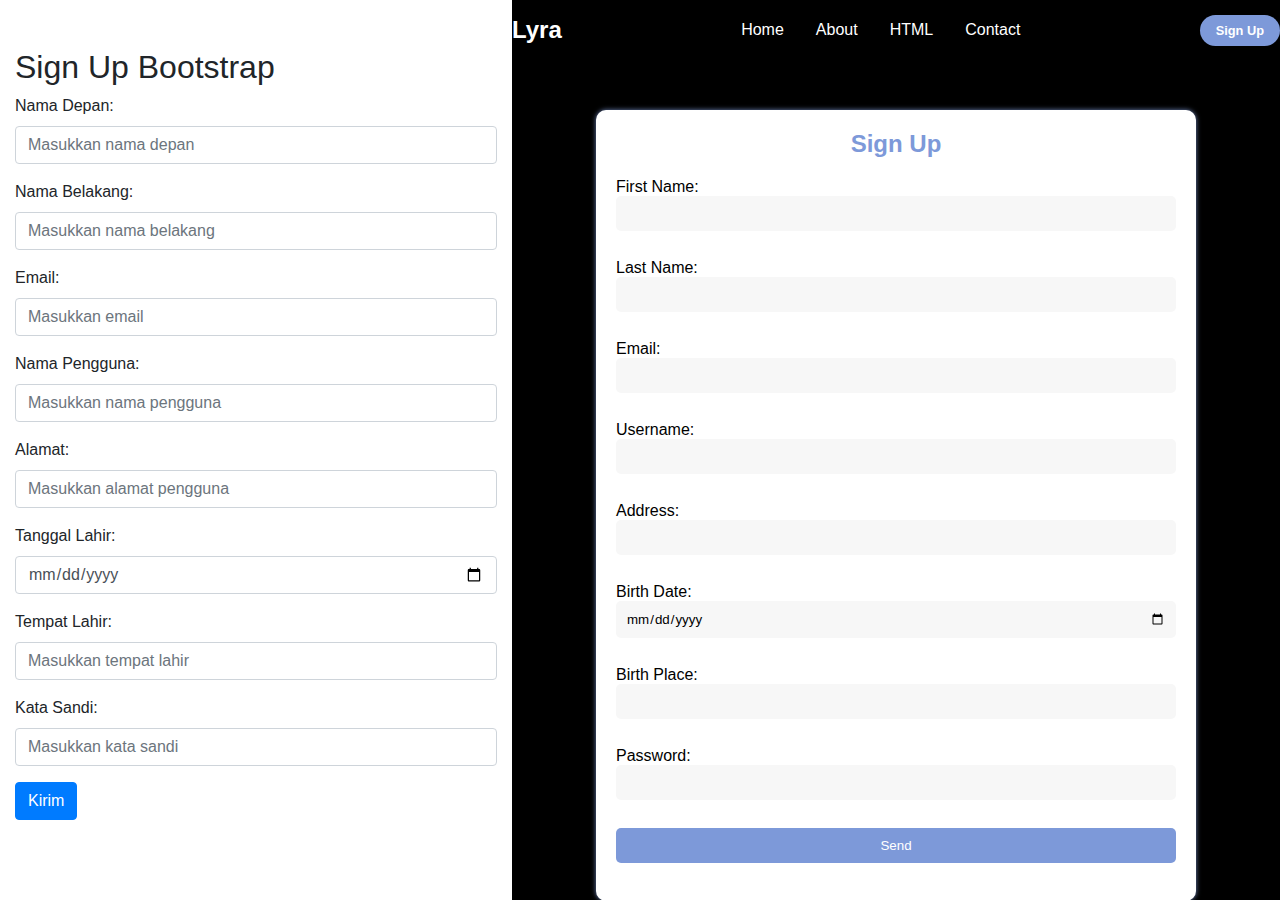
<file: index.html>
<!DOCTYPE html>
<html lang="en">
<head>
    <meta charset="UTF-8">
    <meta name="viewport" content="width=device-width, initial-scale=1.0">
    <title>Frameset</title>
</head>
<frameset cols="40%, 60%" border="0">
    <frame name="halaman1" src="signup-bs.html"/>
    <frame name="halaman1" src="signup-page.html"/>
</frameset>

<body>
</body>
</html>
</file>
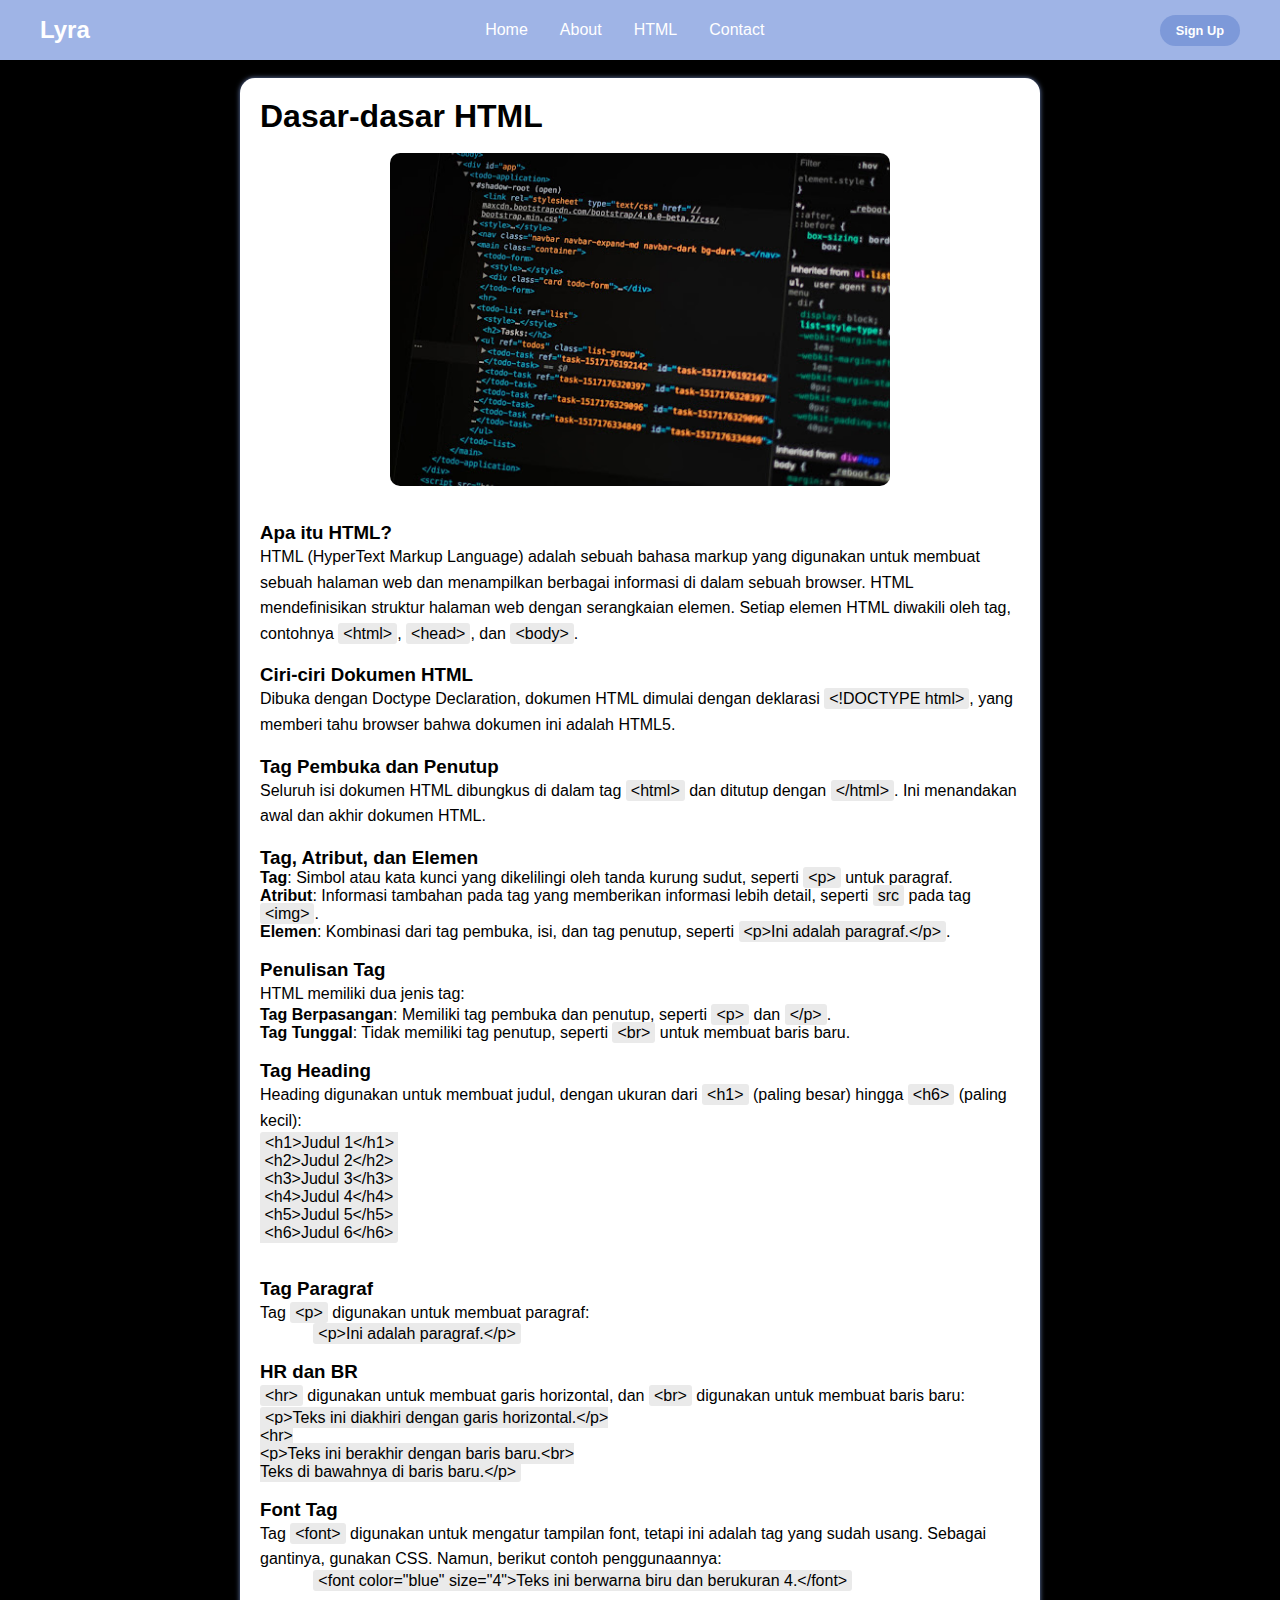
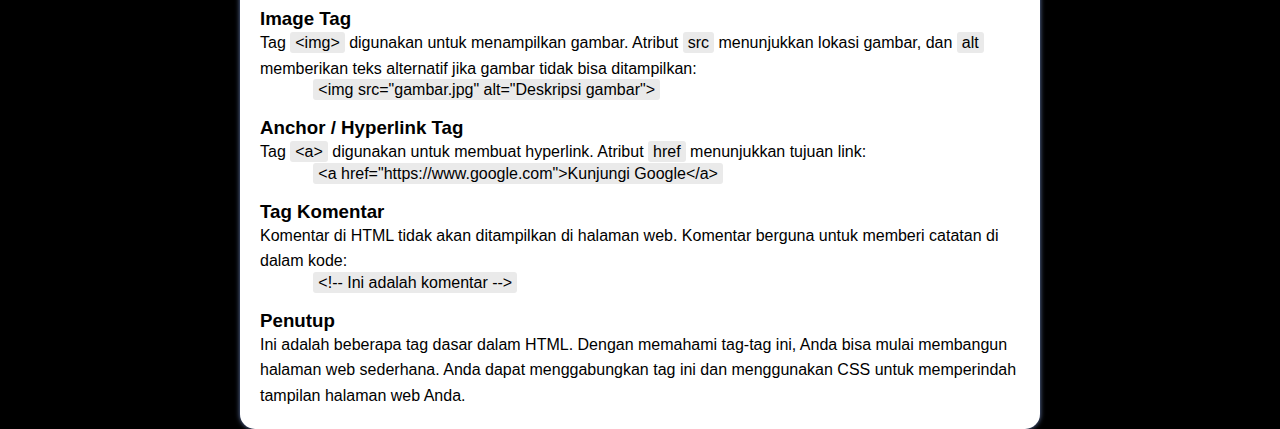
<file: html-page.html>
<!DOCTYPE html>
<html lang="en">
<head>
    <meta charset="UTF-8">
    <meta name="viewport" content="width=device-width, initial-scale=1.0">
    <title>Dasar-dasar HTML</title>
    <link rel="stylesheet" href="stylePage.css" />
</head>
<body>
    <header>
        <div class="navbar">
         <div class="logo"><a href="web-main.html">Lyra</a></div>
         <ul class="links">
             <li><a href="web-main.html">Home</a></li>
             <li><a href="about">About</a></li>
             <li><a href="html-page.html">HTML</a></li>
             <li><a href="contact-page.html">Contact</a></li>
         </ul>
         <a href="signup-page.html" class="action_btn">Sign Up</a>
         <div class="toggle_btn">
             <i class="fa-solid fa-bars"></i>
         </div>
        </div>
 
        <div class="dropdown_menu">
         <li><a href="web-main.html">Home</a></li>
         <li><a href="about">About</a></li>
         <li><a href="html-page.html">HTML</a></li>
         <li><a href="contact-page.html">Contact</a></li>
         <li><a href="signup-page.html" class="action_btn">Sign Up</a></li>
        </div>
     </header>

    <br>
    <section>
        <h1>Dasar-dasar HTML</h1>
        <br>
        <img src="html.jpg" alt="image html" class="small-image" />
        <br>
        <br>
        <h3>Apa itu HTML?</h3>
        <p>HTML (HyperText Markup Language) adalah sebuah bahasa markup yang digunakan untuk membuat sebuah 
            halaman web dan menampilkan berbagai informasi di dalam 
            sebuah browser. HTML mendefinisikan struktur halaman web dengan serangkaian elemen. Setiap elemen HTML diwakili oleh tag, contohnya <code>&lt;html&gt;</code>, <code>&lt;head&gt;</code>, dan <code>&lt;body&gt;</code>.</p>
        <br>

        <h3>Ciri-ciri Dokumen HTML</h3>
        <p>Dibuka dengan Doctype Declaration, dokumen HTML dimulai dengan deklarasi <code>&lt;!DOCTYPE html&gt;</code>, yang memberi tahu browser bahwa dokumen ini adalah HTML5.</p>
        <br>

        <h3>Tag Pembuka dan Penutup</h3>
        <p>Seluruh isi dokumen HTML dibungkus di dalam tag <code>&lt;html&gt;</code> dan ditutup dengan <code>&lt;/html&gt;</code>. Ini menandakan awal dan akhir dokumen HTML.</p>
        <br>

        <h3>Tag, Atribut, dan Elemen</h3>
        <ul>
            <li><strong>Tag</strong>: Simbol atau kata kunci yang dikelilingi oleh tanda kurung sudut, seperti <code>&lt;p&gt;</code> untuk paragraf.</li>
            <li><strong>Atribut</strong>: Informasi tambahan pada tag yang memberikan informasi lebih detail, seperti <code>src</code> pada tag <code>&lt;img&gt;</code>.</li>
            <li><strong>Elemen</strong>: Kombinasi dari tag pembuka, isi, dan tag penutup, seperti <code>&lt;p&gt;Ini adalah paragraf.&lt;/p&gt;</code>.</li>
        </ul>
        <br>
        <h3>Penulisan Tag</h3>
        <p>HTML memiliki dua jenis tag:</p>
        <ul>
            <li><strong>Tag Berpasangan</strong>: Memiliki tag pembuka dan penutup, seperti <code>&lt;p&gt;</code> dan <code>&lt;/p&gt;</code>.</li>
            <li><strong>Tag Tunggal</strong>: Tidak memiliki tag penutup, seperti <code>&lt;br&gt;</code> untuk membuat baris baru.</li>
        </ul>
        <br>
        <h3>Tag Heading</h3>
        <p>Heading digunakan untuk membuat judul, dengan ukuran dari <code>&lt;h1&gt;</code> (paling besar) hingga <code>&lt;h6&gt;</code> (paling kecil):</p>
        <pre>
<code>&lt;h1&gt;Judul 1&lt;/h1&gt; 
 &lt;h2&gt;Judul 2&lt;/h2&gt; 
 &lt;h3&gt;Judul 3&lt;/h3&gt; 
 &lt;h4&gt;Judul 4&lt;/h4&gt; 
 &lt;h5&gt;Judul 5&lt;/h5&gt; 
 &lt;h6&gt;Judul 6&lt;/h6&gt;
</code>
        </pre>

        <h3>Tag Paragraf</h3>
        <p>Tag <code>&lt;p&gt;</code> digunakan untuk membuat paragraf:</p>
        <pre>
            <code>&lt;p&gt;Ini adalah paragraf.&lt;/p&gt;</code>
        </pre>

        <h3>HR dan BR</h3>
        <p><code>&lt;hr&gt;</code> digunakan untuk membuat garis horizontal, dan <code>&lt;br&gt;</code> digunakan untuk membuat baris baru:</p>
        <pre>
<code>&lt;p&gt;Teks ini diakhiri dengan garis horizontal.&lt;/p&gt;
&lt;hr&gt;
&lt;p&gt;Teks ini berakhir dengan baris baru.&lt;br&gt;
Teks di bawahnya di baris baru.&lt;/p&gt;</code>
        </pre>

        <h3>Font Tag</h3>
        <p>Tag <code>&lt;font&gt;</code> digunakan untuk mengatur tampilan font, tetapi ini adalah tag yang sudah usang. Sebagai gantinya, gunakan CSS. Namun, berikut contoh penggunaannya:</p>
        <pre>
            <code>&lt;font color="blue" size="4"&gt;Teks ini berwarna biru dan berukuran 4.&lt;/font&gt;</code>
        </pre>

        <h3>Image Tag</h3>
        <p>Tag <code>&lt;img&gt;</code> digunakan untuk menampilkan gambar. Atribut <code>src</code> menunjukkan lokasi gambar, dan <code>alt</code> memberikan teks alternatif jika gambar tidak bisa ditampilkan:</p>
        <pre>
            <code>&lt;img src="gambar.jpg" alt="Deskripsi gambar"&gt;</code>
        </pre>

        <h3>Anchor / Hyperlink Tag</h3>
        <p>Tag <code>&lt;a&gt;</code> digunakan untuk membuat hyperlink. Atribut <code>href</code> menunjukkan tujuan link:</p>
        <pre>
            <code>&lt;a href="https://www.google.com"&gt;Kunjungi Google&lt;/a&gt;</code>
        </pre>

        <h3>Tag Komentar</h3>
        <p>Komentar di HTML tidak akan ditampilkan di halaman web. Komentar berguna untuk memberi catatan di dalam kode:</p>
        <pre>
            <code>&lt;!-- Ini adalah komentar --&gt;</code>
        </pre>

        <h3>Penutup</h3>
        <p>Ini adalah beberapa tag dasar dalam HTML. Dengan memahami tag-tag ini, Anda bisa mulai membangun halaman web sederhana. Anda dapat menggabungkan tag ini dan menggunakan CSS untuk memperindah tampilan halaman web Anda.</p>
    </section>

    <script>
        const toggleBtn = document.querySelector('.toggle_btn')
        const toggleBtnIcon = document.querySelector('.toggle_btn i')
        const dropDownMenu = document.querySelector('.dropdown_menu')

        toggleBtn.onclick = function () {
            dropDownMenu.classList.toggle('open')
            const isOpen =  dropDownMenu.classList.contains('open')

            toggleBtnIcon.classList = isOpen
            ? 'fa-solid fa-xmark'
            : 'fa-solid fa-bars'
        }
    </script>
    
</body>
</html>
</file>
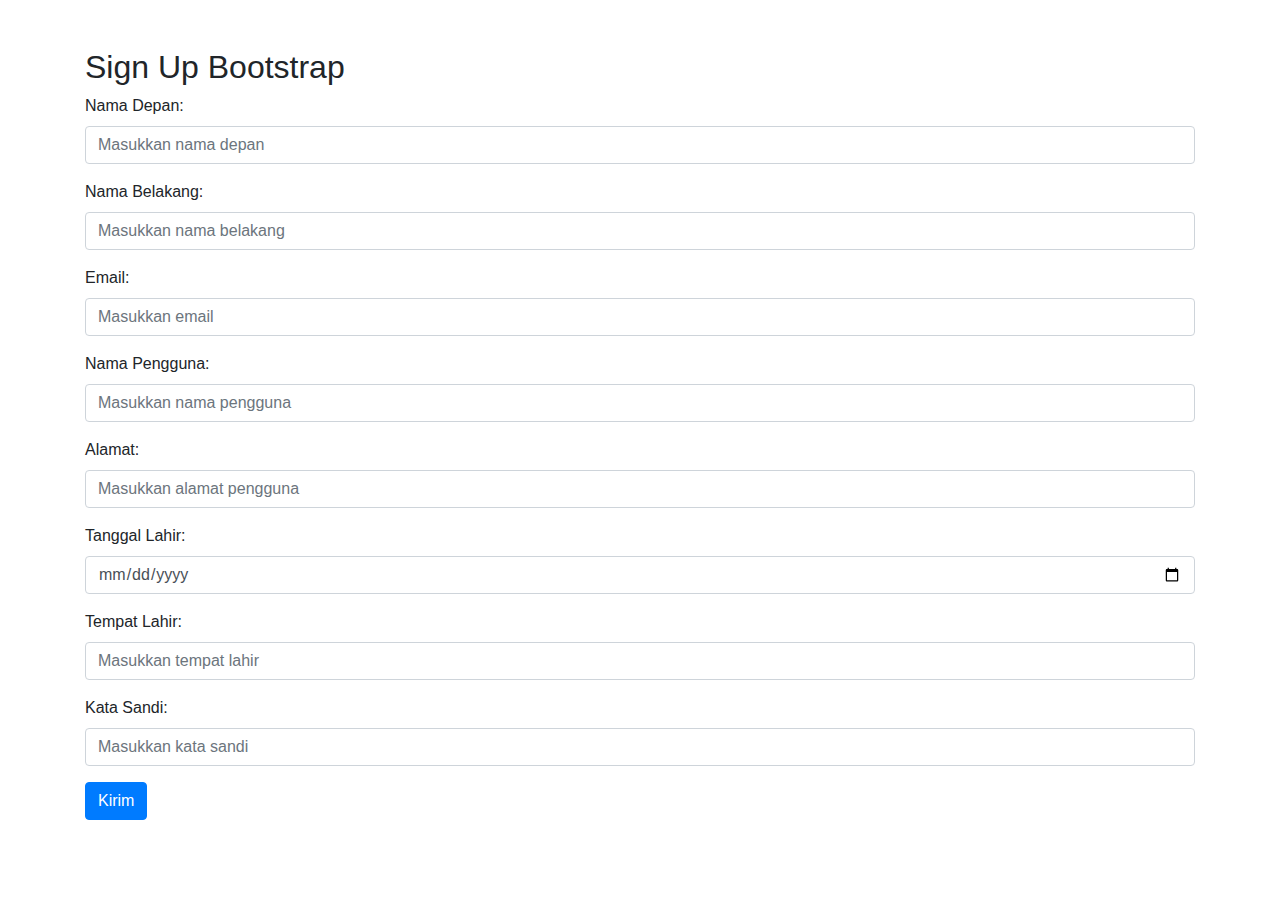
<file: signup-bs.html>
<!DOCTYPE html>
<html lang="en">
<head>
    <meta charset="UTF-8">
    <meta name="viewport" content="width=device-width, initial-scale=1.0">
    <title>Sign Up Bootstrap</title>
    <!-- Bootstrap CSS CDN -->
    <link href="https://maxcdn.bootstrapcdn.com/bootstrap/4.5.2/css/bootstrap.min.css" rel="stylesheet">
</head>
<body>
    <div class="container mt-5">
        <h2>Sign Up Bootstrap</h2>
        <form action="/submit" method="POST">
            <div class="form-group">
                <label for="first_name">Nama Depan:</label>
                <input type="text" class="form-control" id="first_name" name="first_name" placeholder="Masukkan nama depan">
            </div>

            <div class="form-group">
                <label for="last_name">Nama Belakang:</label>
                <input type="text" class="form-control" id="last_name" name="last_name" placeholder="Masukkan nama belakang">
            </div>

            <div class="form-group">
                <label for="email">Email:</label>
                <input type="email" class="form-control" id="email" name="email" placeholder="Masukkan email">
            </div>

            <div class="form-group">
                <label for="username">Nama Pengguna:</label>
                <input type="text" class="form-control" id="username" name="username" placeholder="Masukkan nama pengguna">
            </div>

            <div class="form-group">
                <label for="address">Alamat:</label>
                <input type="text" class="form-control" id="address" name="address" placeholder="Masukkan alamat pengguna">
            </div>

            <div class="form-group">
                <label for="birth_date">Tanggal Lahir:</label>
                <input type="date" class="form-control" id="birth_date" name="birth_date">
            </div>

            <div class="form-group">
                <label for="birth_place">Tempat Lahir:</label>
                <input type="text" class="form-control" id="birth_place" name="birth_place" placeholder="Masukkan tempat lahir">
            </div>

            <div class="form-group">
                <label for="password">Kata Sandi:</label>
                <input type="password" class="form-control" id="password" name="password" placeholder="Masukkan kata sandi">
            </div>

            <button type="submit" class="btn btn-primary">Kirim</button>
        </form>
    </div>
    <br>

    <!-- Bootstrap JS, Popper.js, and jQuery CDN -->
    <script src="https://code.jquery.com/jquery-3.5.1.slim.min.js"></script>
    <script src="https://cdn.jsdelivr.net/npm/@popperjs/core@2.9.2/dist/umd/popper.min.js"></script>
    <script src="https://maxcdn.bootstrapcdn.com/bootstrap/4.5.2/js/bootstrap.min.js"></script>
</body>
</html>
</file>
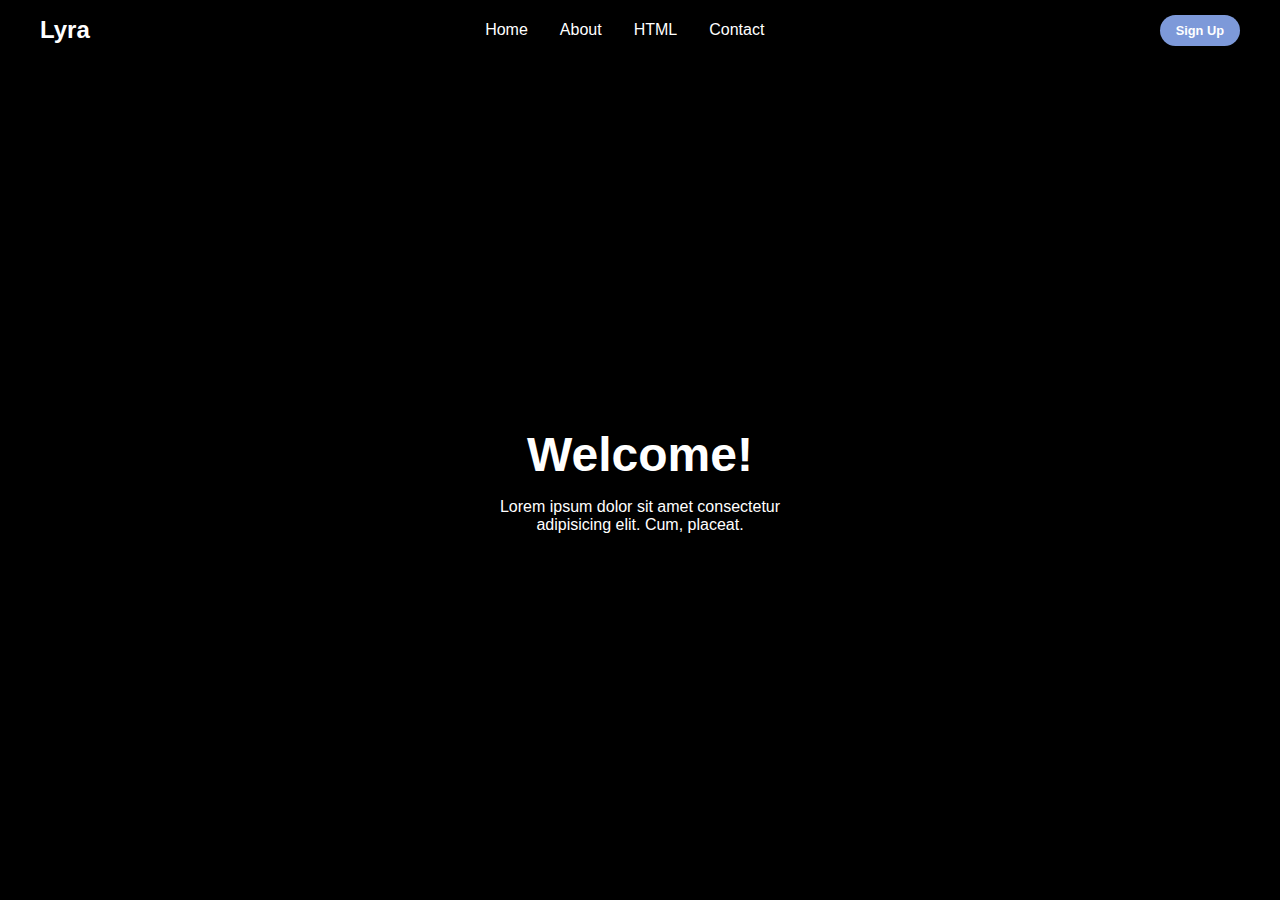
<file: web-main.html>
<!DOCTYPE html>
<html lang="en">
<head>
    <meta charset="UTF-8">
    <meta name="viewport" content="width=device-width, initial-scale=1.0">
    <link 
    rel="stylesheet" 
    href="https://cdnjs.cloudflare.com/ajax/libs/font-awesome/6.5.1/css/all.min.css" 
    integrity="sha512-DTOQO9RWCH3ppGqcWaEA1BIZOC6xxalwEsw9c2QQeAIftl+Vegovlnee1c9QX4TctnWMn13TZye+giMm8e2LwA==" 
    crossorigin="anonymous" 
    referrerpolicy="no-referrer" 
    />
    <title>Website</title>
    <!-- External Style CSS -->
<link rel="stylesheet" href="styleMain.css" />
</head>
<body>
    <header>
       <div class="navbar">
        <div class="logo"><a href="web-main.html">Lyra</a></div>
        <ul class="links">
            <li><a href="web-main.html">Home</a></li>
            <li><a href="about">About</a></li>
            <li><a href="html-page.html">HTML</a></li>
            <li><a href="contact-page.html">Contact</a></li>
        </ul>
        <a href="signup-page.html" class="action_btn">Sign Up</a>
        <div class="toggle_btn">
            <i class="fa-solid fa-bars"></i>
        </div>
       </div>

       <div class="dropdown_menu">
        <li><a href="web-main.html">Home</a></li>
        <li><a href="about">About</a></li>
        <li><a href="html-page.html">HTML</a></li>
        <li><a href="contact-page.html">Contact</a></li>
        <li><a href="signup-page.html" class="action_btn">Sign Up</a></li>
       </div>
    </header>

    <main>
        <section id="hero">
            <h1>Welcome!</h1>
            <p>
                Lorem ipsum dolor sit amet consectetur <br />adipisicing elit. Cum, placeat.
            </p>
        </section>
    </main>

    <script>
        const toggleBtn = document.querySelector('.toggle_btn')
        const toggleBtnIcon = document.querySelector('.toggle_btn i')
        const dropDownMenu = document.querySelector('.dropdown_menu')

        toggleBtn.onclick = function () {
            dropDownMenu.classList.toggle('open')
            const isOpen =  dropDownMenu.classList.contains('open')

            toggleBtnIcon.classList = isOpen
            ? 'fa-solid fa-xmark'
            : 'fa-solid fa-bars'
        }
    </script>
</body>
</html>
</file>
<file: stylePage.css>
* {
    margin: 0;
    padding: 0;
    box-sizing: border-box;
    font-family:'Segoe UI', Tahoma, Geneva, Verdana, sans-serif;
}

body {
    height: 100vh;
    background-color: #000;
    background-image: url(https://i.pinimg.com/736x/38/d2/60/38d260f188e12ff29d6d4f795256e9a0.jpg);
    background-size: cover;
    background-position: center;
}


header {
    background-color: #9FB4E6;
    color: white;
    padding: 10px 0;
    text-align: center;
}
section {
    padding: 20px;
    max-width: 800px;
    margin: auto;
    background-color: white;
    box-shadow: 0 0 10px rgba(0, 0, 0, 0.1);
    border-radius: 15px;
    box-shadow: 0 0 5px #6c82b5;
}
h2 {
    color: #333;
}
p {
    line-height: 1.6;
}
code {
    background-color: #eaeaea;
    padding: 2px 5px;
    border-radius: 3px;
}

li {
    list-style: none;
}

a {
    text-decoration: none;
    color: rgb(255, 255, 255);
    font-size: 1 rem;
}

a:hover {
    color: #7d99d9;
}

/* HEADER */
header {
    position: relative;
    padding: 0 2rem;
}

.navbar {
    width: 100%;
    height: 60px;
    max-width: 1200px;
    margin: 0 auto;
    display: flex;
    align-items: center;
    justify-content: space-between;
}

.navbar .logo a {
    font-size: 1.5rem;
    font-weight: bold;
}

.navbar .links {
    display: flex;
    gap: 2rem;
}

.navbar .toggle_btn {
    color: #fff;
    font-size: 1.5rem;
    cursor: pointer;
    display: none;
}

.action_btn {
    background-color: #7d99d9;
    color: #fff;
    padding: 0.5rem 1rem;
    border: none;
    outline: none;
    border-radius: 20px;
    font-size: 0.8rem;
    font-weight: bold;
    cursor: pointer;
    transition: scale 0.2 ease;
}

.action_btn:hover {
    scale: 1.05;
    color: #fff;
}

.action_btn:active {
    scale: 0.95;
}

/* DROPDOWN MENU */
.dropdown_menu {
    display: none;
    position: absolute;
    right: 2rem;
    top: 55px;
    height: 0;
    width: 300px;
    background: rgba(255, 255, 255, 0.1);
    backdrop-filter: blur(15px);
    border-radius: 10px;
    overflow: hidden;
    transition: height .2s cubic-bezier(0.175, 0.885, 0.32, 1.275);
}

.dropdown_menu.open {
    height: 240px;
}

.dropdown_menu li {
    padding: 0.7rem;
    display: flex;
    align-items: center;
    justify-content: center;
}

.dropdown_menu .action_btn {
    width: 100%;
    display: flex;
    justify-content: center;
}

/* HERO */
section#hero {
    height: calc(100vh - 60px);
    display: flex;
    flex-direction: column;
    align-items: center;
    justify-content: center;
    text-align: center;
    color: #fff;
}

#hero h1 {
    font-size: 3rem;
    margin-bottom: 1rem;
}

/* RESPONSIVE DESIGN */
@media(max-width: 320px) {
    .navbar .links,
    .navbar .action_btn {
        display: none;
    }

    .navbar .toggle_btn {
        display: block;
    }

    .dropdown_menu {
        display: block;
    }
}

@media(max-width: 9576px) {
    .dropdown_menu {
        left: 2rem;
        width: unset;
    }
}

.small-image {
    width: 500px;
    height: auto;
    display: block;
    display: grid;
    place-items: center;
    margin-left: auto;
    margin-right: auto;
    border-radius: 10px;
}
</file>
<file: styleMain.css>
* {
    margin: 0;
    padding: 0;
    box-sizing: border-box;
    font-family:'Segoe UI', Tahoma, Geneva, Verdana, sans-serif;
}

body {
    height: 100vh;
    background-color: #000000;
    background-image: url(https://i.pinimg.com/736x/38/d2/60/38d260f188e12ff29d6d4f795256e9a0.jpg);
    background-size: cover;
    background-position: center;
}

li {
    list-style: none;
}

a {
    text-decoration: none;
    color: rgb(255, 255, 255);
    font-size: 1 rem;
}

a:hover {
    color: #7d99d9;
}

/* HEADER */
header {
    position: relative;
    padding: 0 2rem;
}

.navbar {
    width: 100%;
    height: 60px;
    max-width: 1200px;
    margin: 0 auto;
    display: flex;
    align-items: center;
    justify-content: space-between;
}

.navbar .logo a {
    font-size: 1.5rem;
    font-weight: bold;
}

.navbar .links {
    display: flex;
    gap: 2rem;
}

.navbar .toggle_btn {
    color: #fff;
    font-size: 1.5rem;
    cursor: pointer;
    display: none;
}

.action_btn {
    background-color: #7d99d9;
    color: #fff;
    padding: 0.5rem 1rem;
    border: none;
    outline: none;
    border-radius: 20px;
    font-size: 0.8rem;
    font-weight: bold;
    cursor: pointer;
    transition: scale 0.2 ease;
}

.action_btn:hover {
    scale: 1.05;
    color: #fff;
}

.action_btn:active {
    scale: 0.95;
}

/* DROPDOWN MENU */
.dropdown_menu {
    display: none;
    position: absolute;
    right: 2rem;
    top: 55px;
    height: 0;
    width: 300px;
    background: rgba(255, 255, 255, 0.1);
    backdrop-filter: blur(15px);
    border-radius: 10px;
    overflow: hidden;
    transition: height .2s cubic-bezier(0.175, 0.885, 0.32, 1.275);
}

.dropdown_menu.open {
    height: 240px;
}

.dropdown_menu li {
    padding: 0.7rem;
    display: flex;
    align-items: center;
    justify-content: center;
}

.dropdown_menu .action_btn {
    width: 100%;
    display: flex;
    justify-content: center;
}

/* HERO */
section#hero {
    height: calc(100vh - 60px);
    display: flex;
    flex-direction: column;
    align-items: center;
    justify-content: center;
    text-align: center;
    color: #fff;
}

#hero h1 {
    font-size: 3rem;
    margin-bottom: 1rem;
}

/* RESPONSIVE DESIGN */
@media(max-width: 992px) {
    .navbar .links,
    .navbar .action_btn {
        display: none;
    }

    .navbar .toggle_btn {
        display: block;
    }

    .dropdown_menu {
        display: block;
    }
}

@media(max-width: 9576px) {
    .dropdown_menu {
        left: 2rem;
        width: unset;
    }
}
</file>
